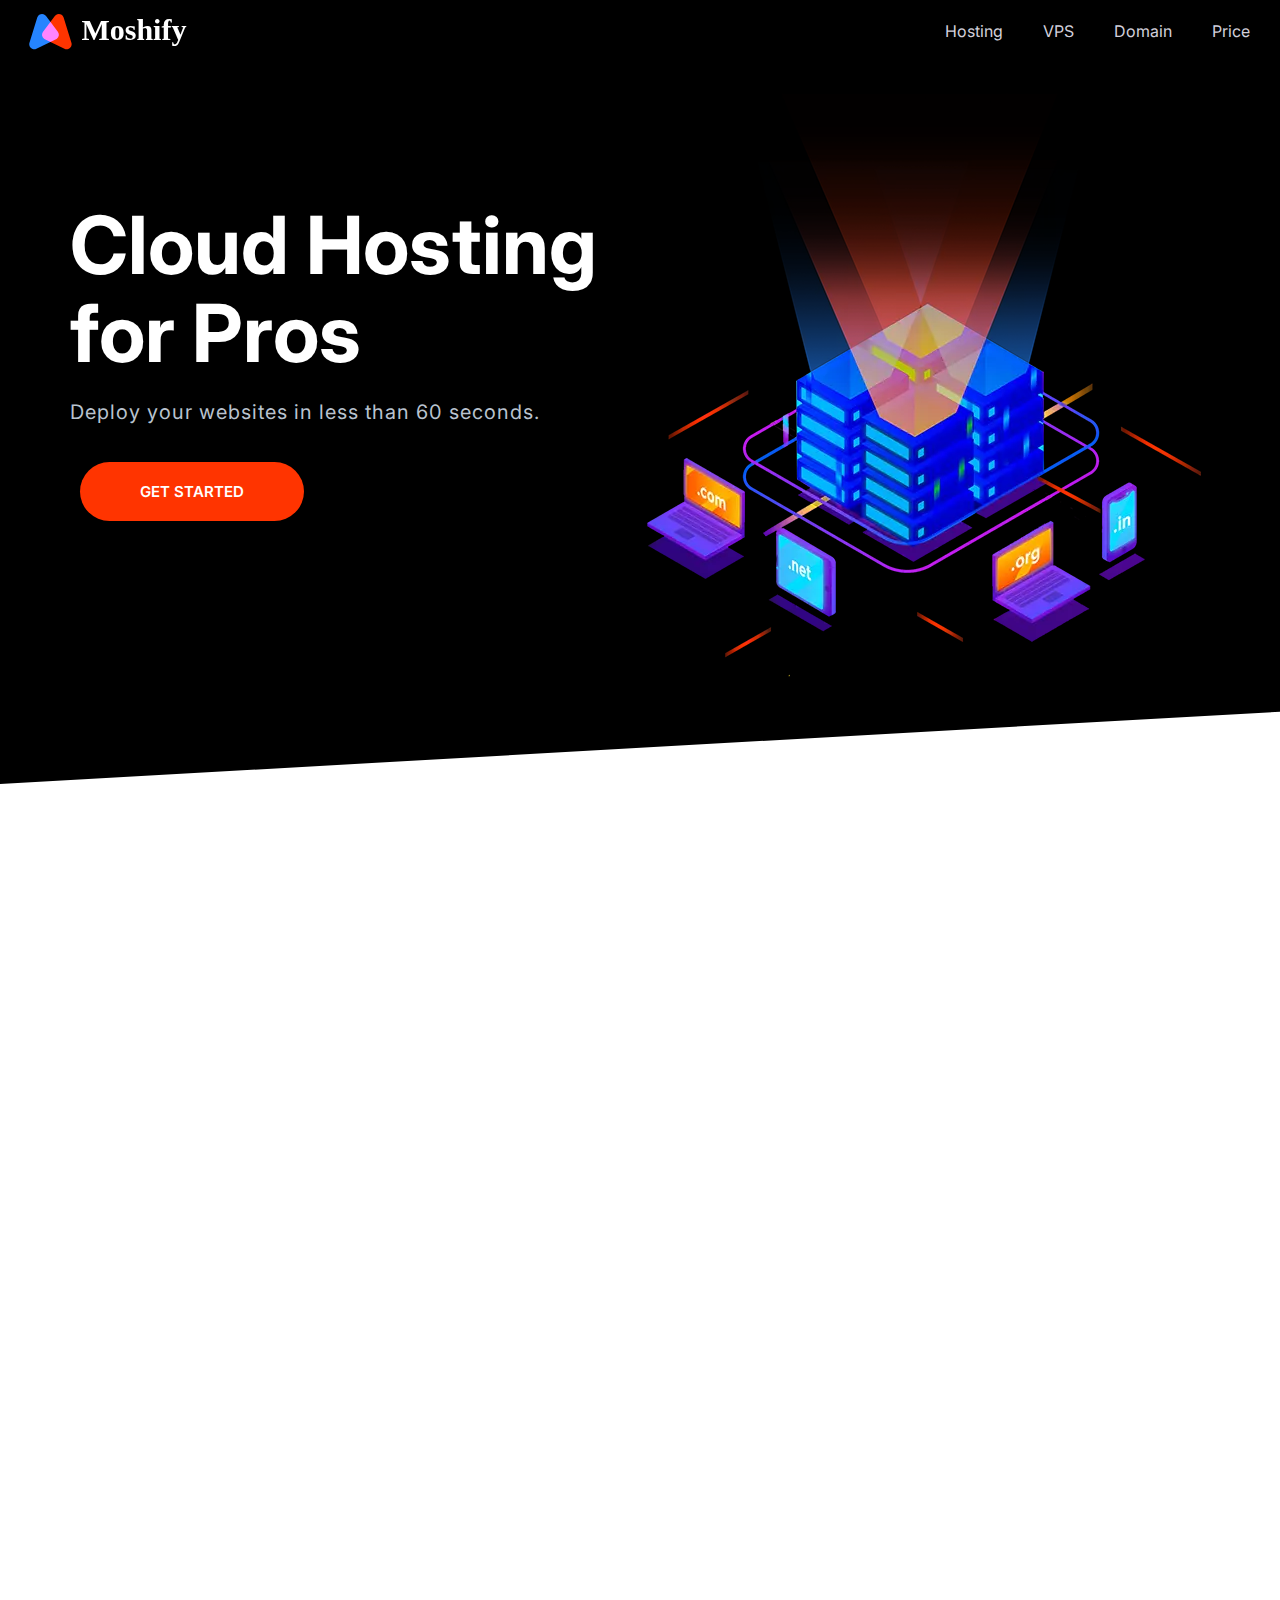
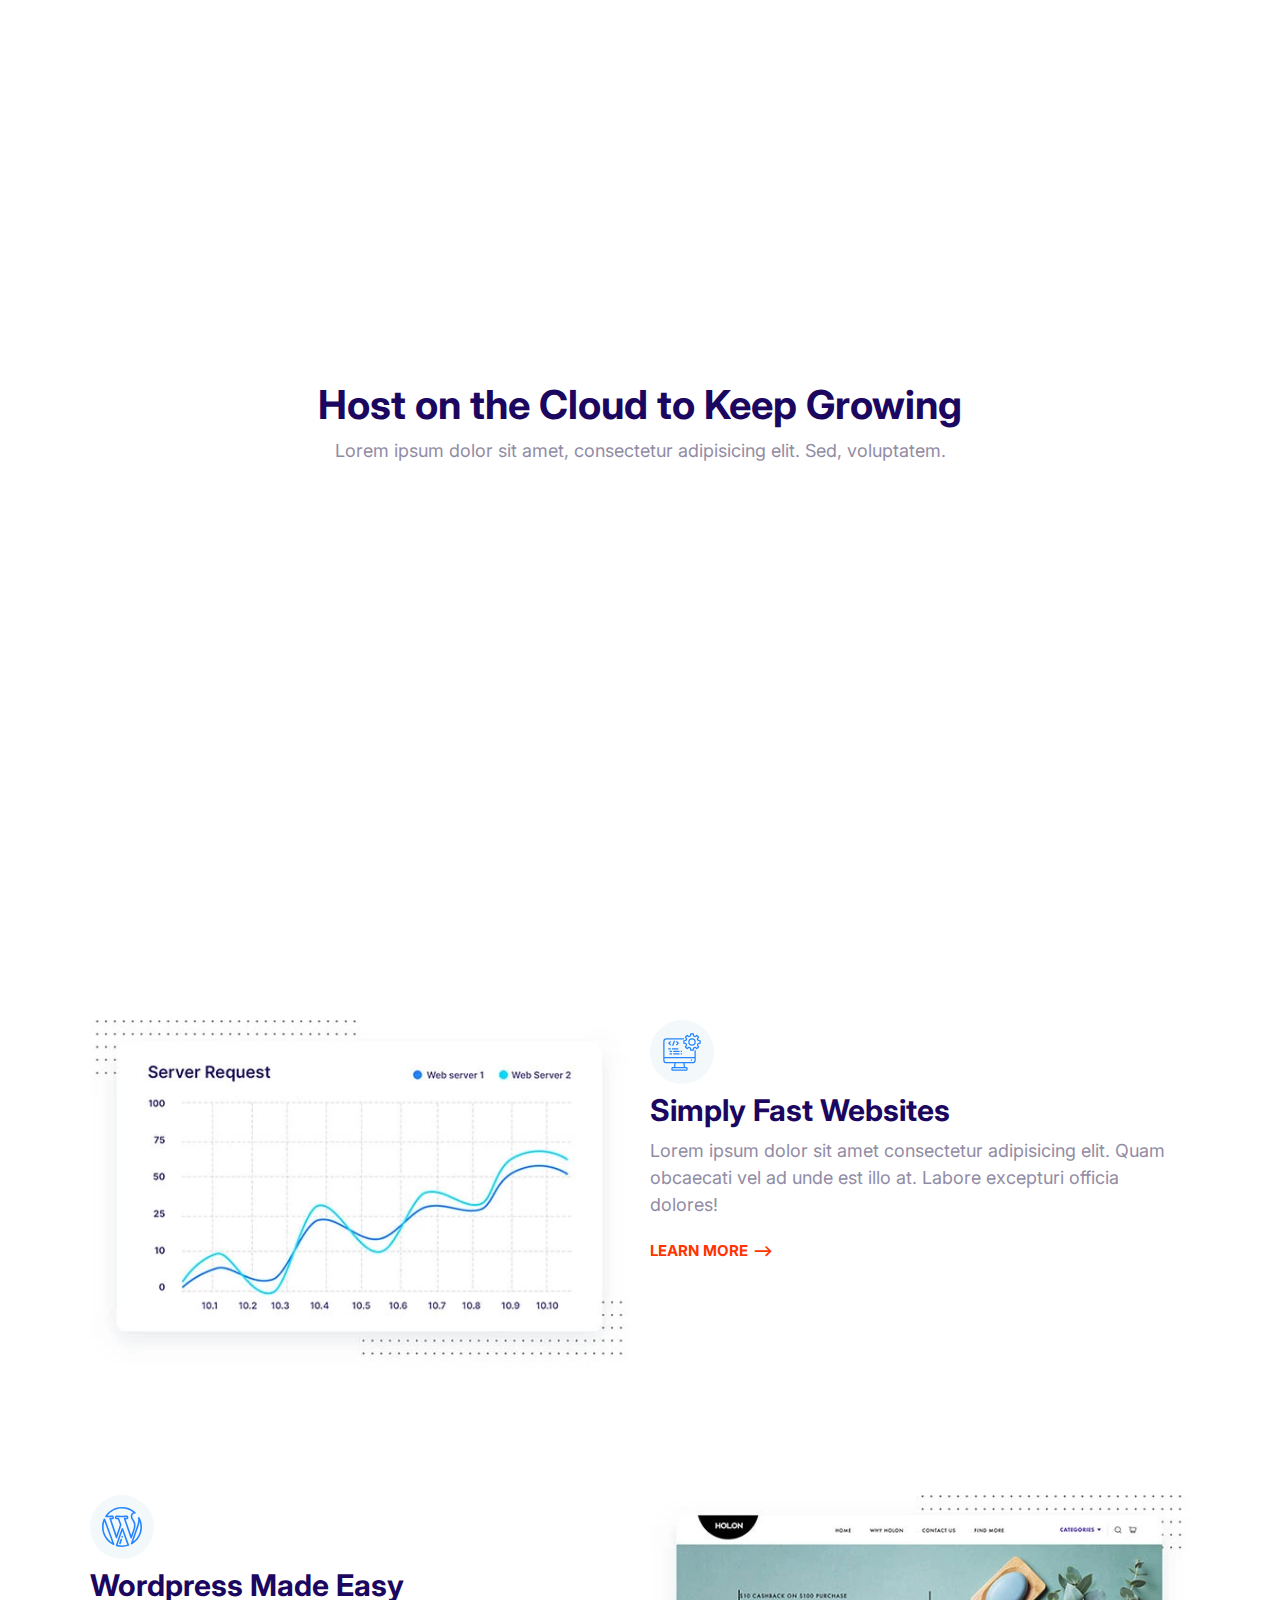
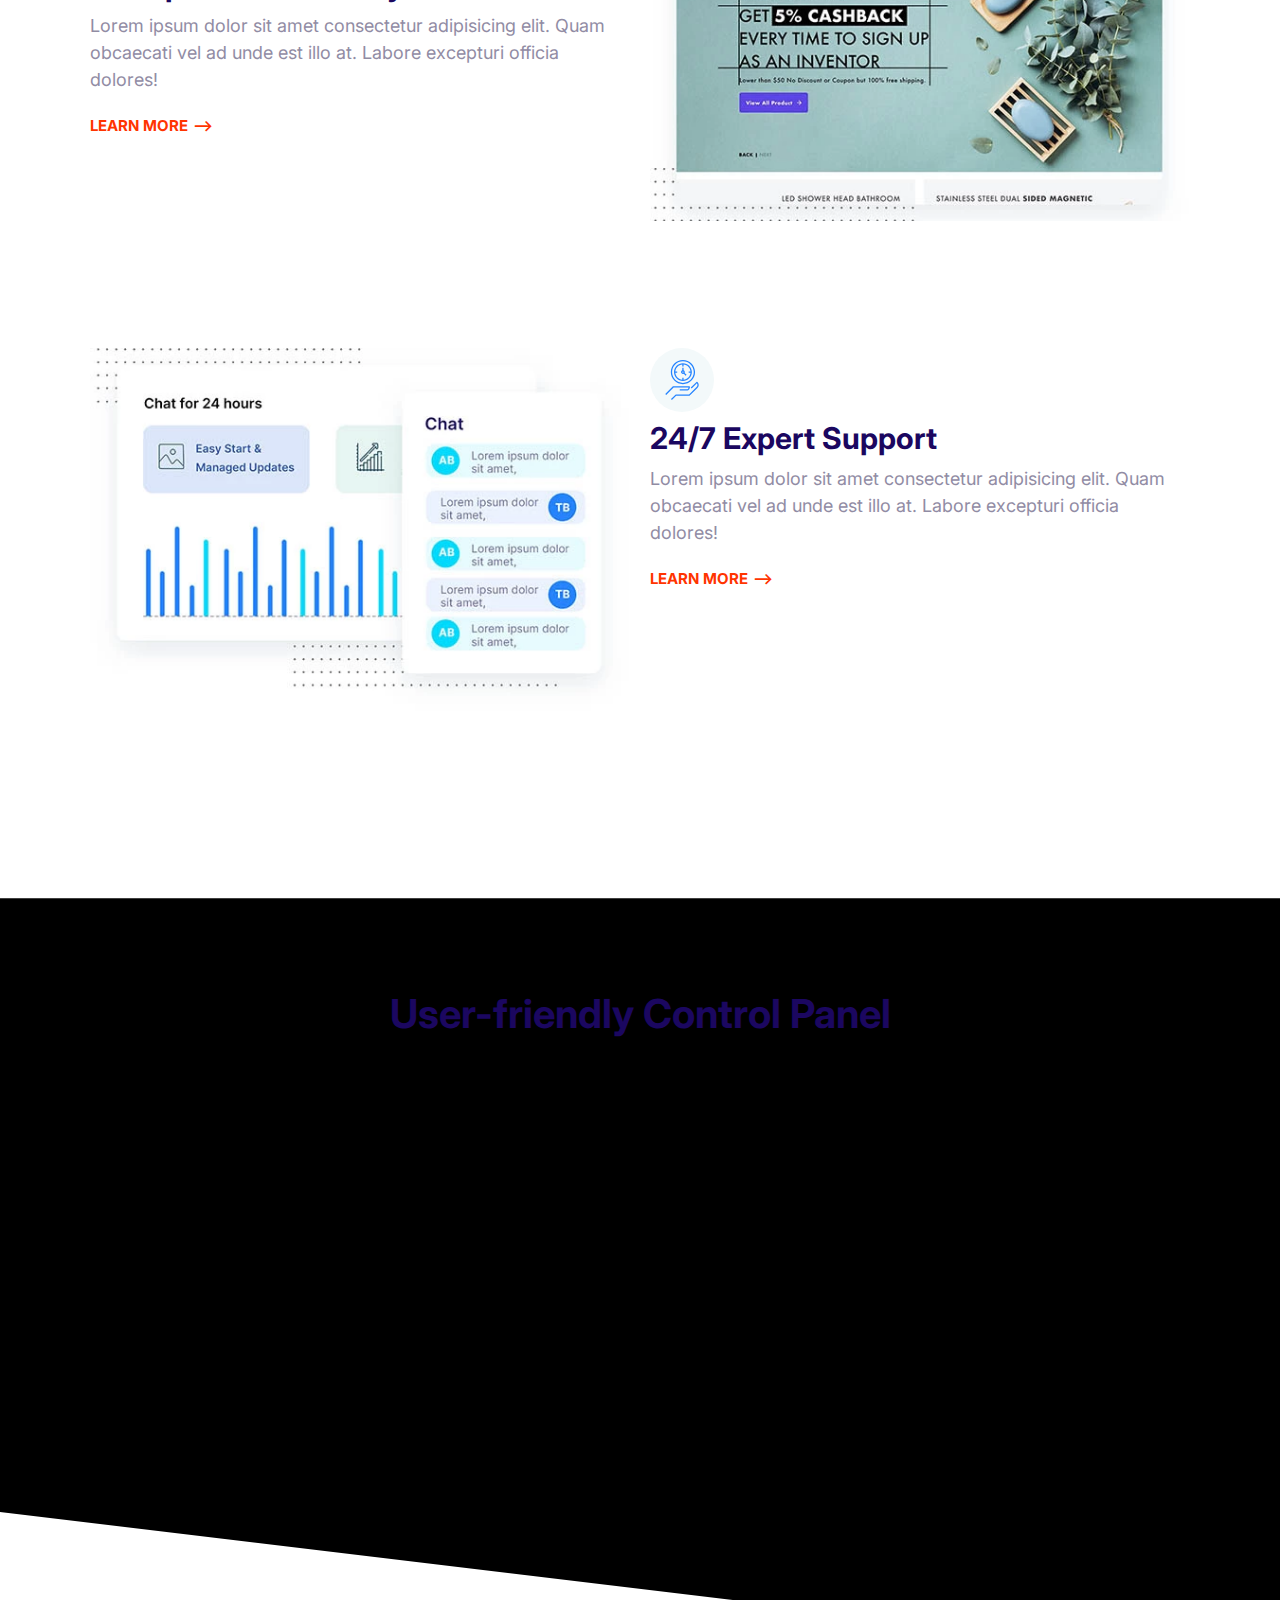
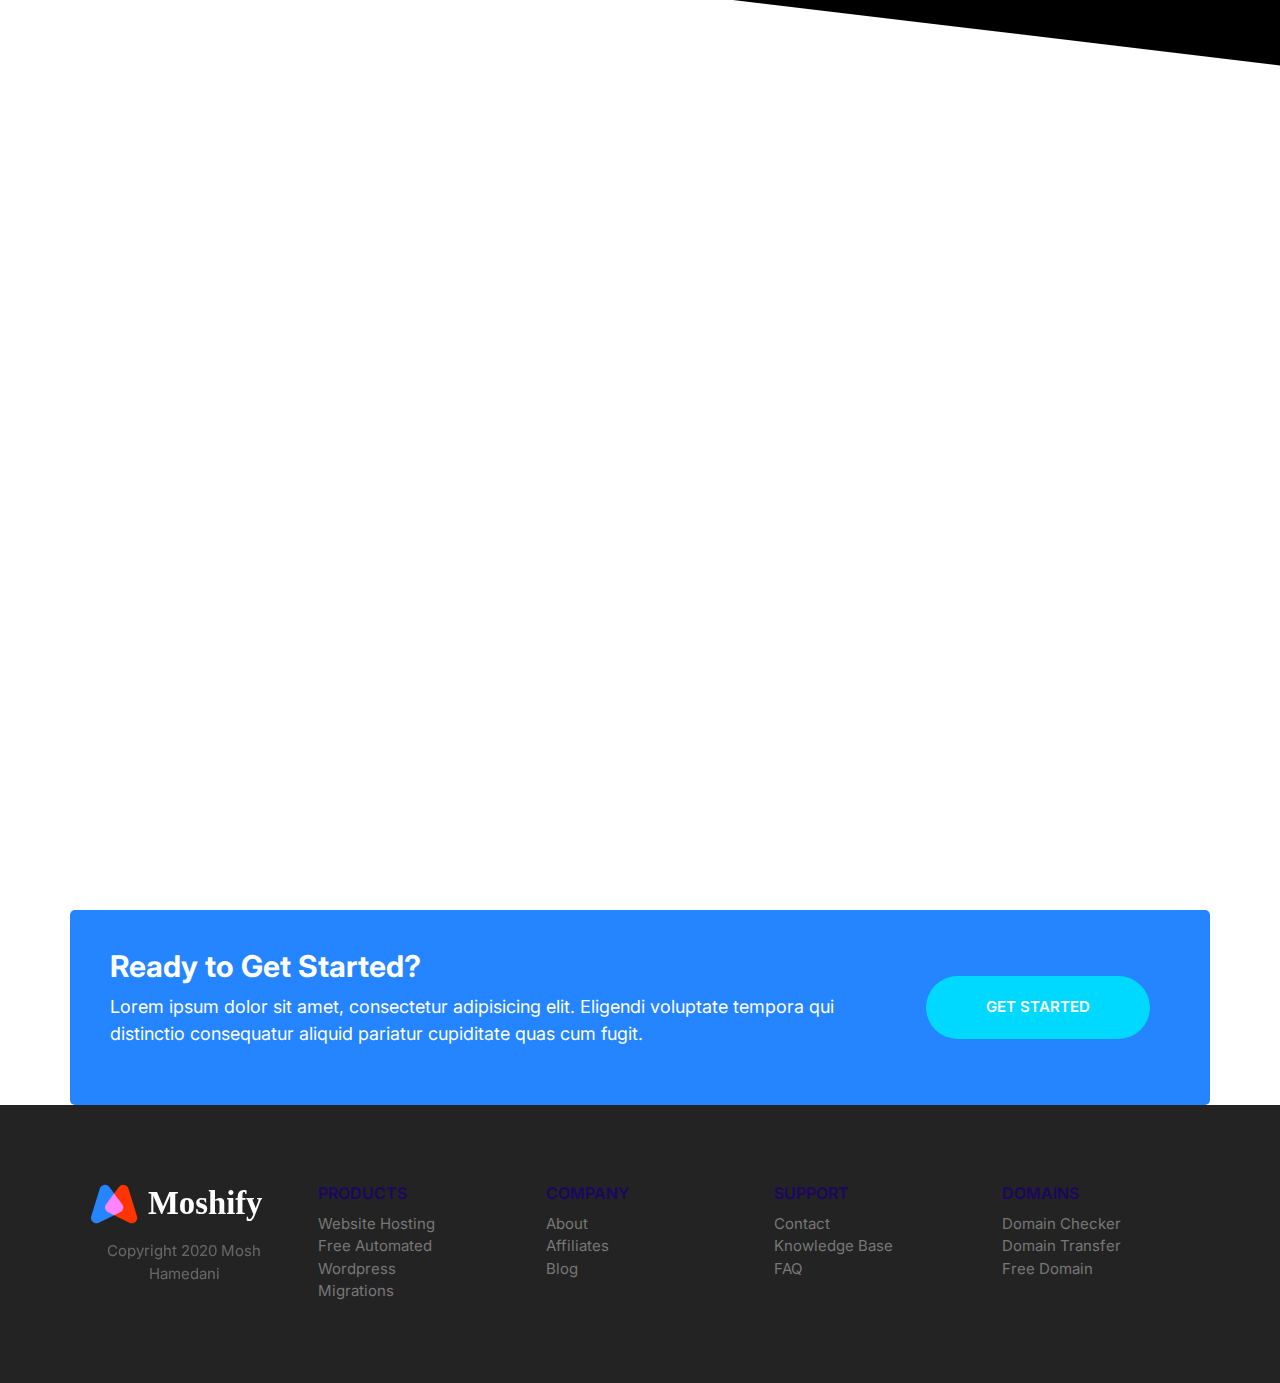
<file: index.html>
<!DOCTYPE html>
<html lang="en">
<head>
    <meta charset="UTF-8">
    <meta http-equiv="X-UA-Compatible" content="IE=edge">
    <meta name="viewport" content="width=device-width, initial-scale=1.0">
    <title>Document</title>
    <link rel="preconnect" href="https://fonts.googleapis.com">
    <link rel="preconnect" href="https://fonts.gstatic.com" crosorigin>
    <link href="https://fonts.googleapis.com/css2?family=Inter:wght@400;600;700&display=swap" rel="stylesheet">
    <link rel="stylesheet" href="css/normalize.css">
    <link rel="stylesheet" href="css/style.css">
    <link rel="stylesheet" href="https://unpkg.com/aos@next/dist/aos.css" />

</head>
<body> 
  <header>
    <nav class="nav collapsible">
      <a class="nav__brand" href="/"><img src="images/logo.svg" alt=""></a>
        <svg class="icon icon--white nav__toggler">
          <use xlink:href="images/sprite.svg#menu"></use>
        </svg>
        <ul class="list nav__list collapsible__content">
          <li class="nav__item"><a href="#">Hosting</a></li>
          <li class="nav__item"><a href="#">VPS</a></li>
          <li class="nav__item"><a href="#">Domain</a></li>
          <li class="nav__item"><a href="#">Price</a></li>
        </ul>
    </nav>
  </header>

  <section class="block block--dark block--skewed-left hero">
    <div class="container grid grid--1x2">
      <header class="block__header hero__content">
        <h1 data-aos="fade-right" class="block__heading">Cloud Hosting for Pros</h1>
        <p class="hero__tagline">Deploy your websites in less than 60 seconds.</p>
        <a href="" class="btn btn--accent btn--stretched">Get Started</a>
      </header>
      <picture data-aos="zoom-in">
        <source
          type="image/webp"
          srcset="images/banner.webp 1x, images/banner@2x.webp 2x"
        />
        <source
          type="image/png"
          srcset="images/banner.png 1x, images/banner@2x.png 2x"
        />
        <img class="hero__image" src="images/banner.png" alt="" />
      </picture>
    </div>
  </section>
  <section data-aos="fade-up" class="block container block-domain">
    <header class="block__header">
      <h2>Starting at $9 per month</h2>
      <p>Lorem ipsum dolor sit amet, consectetur adipisicing elit. Facere, molestiae?</p>
    </header>
    <div class="input-group">
      <input type="text" class="input" placeholder="Enter domain name here..."/>
      <button class="btn btn--accent">
        <svg class="icon icon--white">
          <use xlink:href="images/sprite.svg#search"></use>
        </svg>
        Search
      </button>
  </div>
  <ul class="list block-domain__prices" >
    <li><span class="badge badge--secondary">.com $9</li>
    <li>.sg $10</li>
    <li>.space $11</li>
    <li>.info $14</li>
    <li>.net $10</li>
    <li>.xyz $10</li>
  </ul>
  </section>

  <section data-aos="fade-up" class="block container block-plans">
    <div class="grid grid--1x3">
      <div class="plan">
        <div class="card card--secondary">
          <header class="card__header">
            <h3 class="plan__name">Entry</h3>
            <span class="plan__price">$14</span>
            <span class="plan__billing-cycle">/month</span>
            <span class="badge badge--secondary badge--small">10% OFF</span>
            <span class="plan__description">Easy start on the cloud</span>
          </header>
          <div class="card__body">
            <ul class="list list--tick">
              <li class="list__item">Unlimited Websites</li>
              <li class="list__item">Unlimited Bandwidth</li>
              <li class="list__item">100 GB SSD Sotrage</li>
              <li class="list__item">3 GB RAM</li>
            </ul>
            <button class="btn btn--outline btn--block">Buy Now</button>
          </div>
        </div>
      </div>
      <div class="plan plan--popular">
        <div class="card card--primary">
          <header class="card__header">
            <h3 class="plan__name">Entry</h3>
            <span class="plan__price">$14</span>
            <span class="plan__billing-cycle">/month</span>
            <span class="badge badge--primary badge--small">10% OFF</span>
            <span class="plan__description">Easy start on the cloud</span>
          </header>
          <div class="card__body">
            <ul class="list list--tick">
              <li class="list__item">Unlimited Websites</li>
              <li class="list__item">Unlimited Bandwidth</li>
              <li class="list__item">100 GB SSD Sotrage</li>
              <li class="list__item">3 GB RAM</li>
            </ul>
            <button class="btn btn--outline btn--block">Buy Now</button>
          </div>
        </div>
      </div>
      <div class="plan">
        <div class="card card--secondary">
          <header class="card__header">
            <h3 class="plan__name">Entry</h3>
            <span class="plan__price">$14</span>
            <span class="plan__billing-cycle">/month</span>
            <span class="badge badge--secondary badge--small">10% OFF</span>
            <span class="plan__description">Easy start on the cloud</span>
          </header>
          <div class="card__body">
            <ul class="list list--tick">
              <li class="list__item">Unlimited Websites</li>
              <li class="list__item">Unlimited Bandwidth</li>
              <li class="list__item">100 GB SSD Sotrage</li>
              <li class="list__item">3 GB RAM</li>
            </ul>
            <button class="btn btn--outline btn--block">Buy Now</button>
          </div>
        </div>
      </div>
    </div>
  </section>
  <section class="block container">
    <header class="block__header">
      <h2>Host on the Cloud to Keep Growing</h2>
      <p>
        Lorem ipsum dolor sit amet, consectetur adipisicing elit. Sed,
        voluptatem.
      </p>
    </header>
    <article class="grid grid--1x2 feature">
      <div class="feature__content" data-aos="fade-right">
        <span class="icon-container">
          <svg class="icon icon--primary">
            <use xlink:href="images/sprite.svg#easy"></use>
          </svg>
        </span>
        <h3 class="feature__heading">Super Easy to Use</h3>
        <p>
          Lorem ipsum dolor sit amet consectetur adipisicing elit. Quam
          obcaecati vel ad unde est illo at. Labore excepturi officia dolores!
        </p>
        <a href="#" class="link-arrow">Learn More</a>
      </div>
      <picture data-aos="zoom-in-left">
        <source
          type="image/webp"
          srcset="images/easy.webp 1x, images/easy@2x.webp 2x"
        />
        <source
          type="image/jpg"
          srcset="images/easy.jpg 1x, images/easy@2x.jpg 2x"
        />
        <img class="feature__image" src="images/easy@2x.jpg" alt="" />
      </picture>
    </article>
    <article class="grid grid--1x2 feature">
      <div class="feature__content">
        <span class="icon-container">
          <svg class="icon icon--primary">
            <use xlink:href="images/sprite.svg#computer"></use>
          </svg>
        </span>
        <h3 class="feature__heading">Simply Fast Websites</h3>
        <p>
          Lorem ipsum dolor sit amet consectetur adipisicing elit. Quam
          obcaecati vel ad unde est illo at. Labore excepturi officia dolores!
        </p>
        <a href="#" class="link-arrow">Learn More</a>
      </div>
      <picture>
        <source
          type="image/webp"
          srcset="images/fast.webp 1x, images/fast@2x.webp 2x"
        />
        <source
          type="image/jpg"
          srcset="images/fast.jpg 1x, images/fast@2x.jpg 2x"
        />
        <img class="feature__image" src="images/fast@2x.jpg" alt="" />
      </picture>
    </article>
    <article class="grid grid--1x2 feature">
      <div class="feature__content">
        <span class="icon-container">
          <svg class="icon icon--primary">
            <use xlink:href="images/sprite.svg#wordpress"></use>
          </svg>
        </span>
        <h3 class="feature__heading">Wordpress Made Easy</h3>
        <p>
          Lorem ipsum dolor sit amet consectetur adipisicing elit. Quam
          obcaecati vel ad unde est illo at. Labore excepturi officia dolores!
        </p>
        <a href="#" class="link-arrow">Learn More</a>
      </div>
      <picture>
        <source
          type="image/webp"
          srcset="images/wordpress.webp 1x, images/wordpress@2x.webp 2x"
        />
        <source
          type="image/jpg"
          srcset="images/wordpress.jpg 1x, images/wordpress@2x.jpg 2x"
        />
        <img class="feature__image" src="images/wordpress@2x.jpg" alt="" />
      </picture>
    </article>
    <article class="grid grid--1x2 feature">
      <div class="feature__content">
        <span class="icon-container">
          <svg class="icon icon--primary">
            <use xlink:href="images/sprite.svg#clock"></use>
          </svg>
        </span>
        <h3 class="feature__heading">24/7 Expert Support</h3>
        <p>
          Lorem ipsum dolor sit amet consectetur adipisicing elit. Quam
          obcaecati vel ad unde est illo at. Labore excepturi officia dolores!
        </p>
        <a href="#" class="link-arrow">Learn More</a>
      </div>
      <picture>
        <source
          type="image/webp"
          srcset="images/support.webp 1x, images/support@2x.webp 2x"
        />
        <source
          type="image/jpg"
          srcset="images/support.jpg 1x, images/support@2x.jpg 2x"
        />
        <img class="feature__image" src="images/support@2x.jpg" alt="" />
      </picture>
    </article>
  </section>
  <section class="block block--dark block--skewed-right block-showcase">
    <header class="block__header">
      <h2>User-friendly Control Panel</h2>
    </header>
    <div class="container grid grid--1x2">
      <picture data-aos="fade-right" class="block-showcase__image">
        <source
          type="image/webp"
          srcset="images/ipad.webp 1x, images/ipad@2x.webp 2x"
        />
        <source
          type="image/png"
          srcset="images/ipad.png 1x, images/ipad@2x.png 2x"
        />
        <img src="images/ipad.png" alt="" />
      </picture>
      <ul class="list" data-aos="fade-up">
        <li>
          <div class="media">
            <div class="media__image">
              <svg class="icon icon--primary">
                <use xlink:href="images/sprite.svg#snap"></use>
              </svg>
            </div>
            <div class="media__body">
              <h3 class="media__title">Easy Start & Managed Updates</h3>
              <p>
                Lorem ipsum dolor sit amet consectetur adipisicing elit.
                Veniam quisquam, ex nostrum vero voluptates dicta excepturi
                vel perspiciatis consequuntur ab.
              </p>
            </div>
          </div>
        </li>
        <li>
          <div class="media">
            <div class="media__image">
              <svg class="icon icon--primary">
                <use xlink:href="images/sprite.svg#growth"></use>
              </svg>
            </div>
            <div class="media__body">
              <h3 class="media__title">Staging, GIT & WP-CLI</h3>
              <p>
                Lorem ipsum dolor sit amet consectetur adipisicing elit.
                Veniam quisquam, ex nostrum vero voluptates dicta excepturi
                vel perspiciatis consequuntur ab.
              </p>
            </div>
          </div>
        </li>
        <li>
          <div class="media">
            <div class="media__image">
              <svg class="icon icon--primary">
                <use xlink:href="images/sprite.svg#wordpress"></use>
              </svg>
            </div>
            <div class="media__body">
              <h3 class="media__title">Dynamic Caching & More</h3>
              <p>
                Lorem ipsum dolor sit amet consectetur adipisicing elit.
                Veniam quisquam, ex nostrum vero voluptates dicta excepturi
                vel perspiciatis consequuntur ab.
              </p>
            </div>
          </div>
        </li>
      </ul>
    </div>
  </section>
  <section class="block" data-aos="zoom-in">
    <header class="block__header">
      <h2>What our Customers are Saying</h2>
      <p>
        Lorem ipsum dolor sit amet, consectetur adipisicing elit. Aut, ipsam.
      </p>
    </header>
    <div class="container">
      <div class="card testimonial">
        <div class="grid grid--1x2">
          <div class="testimonial__image">
            <img
              src="images/testimonial.jpg"
              alt="A happy, smiling customer"
            />
            <span class="icon-container icon-container--accent">
              <svg class="icon icon--white icon--small">
                <use xlink:href="images/sprite.svg#quotes"></use>
              </svg>
            </span>
          </div>
          <blockquote class="quote">
            <p class="quote__text">
              Lorem, ipsum dolor sit amet consectetur adipisicing elit.
              Incidunt optio officiis dolore earum error eaque perferendis
              laudantium sed praesentium dolorum.
            </p>
            <footer>
              <div class="media">
                <div class="media__image">
                  <svg class="icon icon--primary quote__line">
                    <use xlink:href="images/sprite.svg#line"></use>
                  </svg>
                </div>
                <div class="media__body">
                  <h3 class="media__title quote__author">John Smith</h3>
                  <p class="quote__organization">ABC Company</p>
                </div>
              </div>
            </footer>
          </blockquote>
        </div>
      </div>
    </div>
  </section>
  <div class="container">
    <div class="callout callout--primary callout-signup">
      <div class="grid grid--1x2">
        <div class="callout__content">
          <h2 class="callout__heading">Ready to Get Started?</h2>
          <p>
            Lorem ipsum dolor sit amet, consectetur adipisicing elit. Eligendi
            voluptate tempora qui distinctio consequatur aliquid pariatur
            cupiditate quas cum fugit.
          </p>
        </div>
        <a href="#" class="btn btn--secondary btn--stretched">Get Started</a>
      </div>
    </div>
  </div>

  <footer class="block block--dark footer">
    <div class="container grid footer__sections">
      <section class="collapsible collapsible--expanded footer__section">
        <header class="collapsible__header">
          <h2 class="collapsible__heading footer__heading">Products</h2>
          <svg class="icon icon--white collapsible__chevron">
            <use xlink:href="images/sprite.svg#chevron"></use>
          </svg>
        </header>
        <div class="collapsible__content">
          <ul class="list">
            <li><a href="#">Website Hosting</a></li>
            <li><a href="#">Free Automated Wordpress</a></li>
            <li><a href="#">Migrations</a></li>
          </ul>
        </div>
      </section>
      <section class="collapsible footer__section">
        <header class="collapsible__header">
          <h2 class="collapsible__heading footer__heading">Company</h2>
          <svg class="icon icon--white collapsible__chevron">
            <use xlink:href="images/sprite.svg#chevron"></use>
          </svg>
        </header>
        <div class="collapsible__content">
          <ul class="list">
            <li><a href="#">About</a></li>
            <li><a href="#">Affiliates</a></li>
            <li><a href="#">Blog</a></li>
          </ul>
        </div>
      </section>
      <section class="collapsible footer__section">
        <header class="collapsible__header">
          <h2 class="collapsible__heading footer__heading">Support</h2>
          <svg class="icon icon--white collapsible__chevron">
            <use xlink:href="images/sprite.svg#chevron"></use>
          </svg>
        </header>
        <div class="collapsible__content">
          <ul class="list">
            <li><a href="#">Contact</a></li>
            <li><a href="#">Knowledge Base</a></li>
            <li><a href="#">FAQ</a></li>
          </ul>
        </div>
      </section>
      <section class="collapsible footer__section">
        <header class="collapsible__header">
          <h2 class="collapsible__heading footer__heading">Domains</h2>
          <svg class="icon icon--white collapsible__chevron">
            <use xlink:href="images/sprite.svg#chevron"></use>
          </svg>
        </header>
        <div class="collapsible__content">
          <ul class="list">
            <li><a href="#">Domain Checker</a></li>
            <li><a href="#">Domain Transfer</a></li>
            <li><a href="#">Free Domain</a></li>
          </ul>
        </div>
      </section>
      <section class="footer__brand">
        <img src="images/logo.svg" alt="" />
        <p class="footer__copyright">Copyright 2020 Mosh Hamedani</p>
      </section>
    </div>
  </footer>
  <script src="js/main.js"></script>
  <script src="https://unpkg.com/aos@next/dist/aos.js"></script>
  <script>
    AOS.init();
  </script>
</body>
</html>
</file>
<file: css/style.css>
:root {
  --color-primary: #2584ff;
  --color-secondary: #00d9ff;
  --color-accent: #ff3400;
  --color-heading: #1b0760;
  --color-body: #918ca4;
  --color-body-darker: #5c5577;
  --color-border: #ccc;
  --border-radius: 30px;
}

*,
*::after,
*::before {
  box-sizing: border-box;
}

html {
  font-size: 62.5%;
}

body {
  font-family: Inter, Arial, Helvetica, sans-serif;
  font-size: 2.4rem;
  line-height: 1.5;
  color: var(--color-body);
}

h1,
h2,
h3 {
  color: var(--color-heading);
  margin-bottom: 1rem;
  line-height: 1.1;
}

h1 {
  font-size: 7rem;
}

h2 {
  font-size: 4rem;
}

h3 {
  font-size: 3rem;
}

p {
  margin-top: 0;
}

@media screen and (min-width: 1024px) {
  body {
    font-size: 1.8rem;
  }

  h1 {
    font-size: 8rem;
  }

  h2 {
    font-size: 4rem;
  }

  h3 {
    font-size: 2.4 rem;
  }
}

a {
  text-decoration: none;
}

.link-arrow {
  color: var(--color-accent);
  text-transform: uppercase;
  font-size: 2rem;
  font-weight: bold;
  transition: margin 0.15;
}

.link-arrow::after {
  content: "-->";
  margin-left: 5px;
}

.link-arrow:hover::after {
  margin-left: 10px;
}

@media screen and (min-width: 1024px) {
  .link-arrow {
    font-size: 1.5rem;
  }
}

/* Badges*/
.badge {
  border-radius: 20px;
  padding: 0.5rem 2rem;
  font-weight: 600;
  white-space: nowrap;
  font-size: 2rem;
}

.badge--primary {
  background: var(--color-primary);
  color: #fff;
}

.badge--secondary {
  background-color: var(--color-secondary);
  color: #fff;
}

.badge--small {
  font-size: 1.6rem;
}

@media screen and (min-width: 1024px) {
  .badge {
    font-size: 1.5rem;
  }

  .badge--small {
    font-size: 1.2rem;
  }
}

/* Lists*/
.list {
  list-style: none;
  padding-left: 0;
  color: var(--color-heading);
}

.list--inline .list__item {
  display: inline-block;
  margin-right: 2rem;
}

.list--tick {
  list-style-image: url(../images/tick.svg);
  padding-left: 3rem;
}

.list--tick .list__item {
  padding-left: 0.5rem;
  margin-bottom: 1rem;
}

@media screen and (min-width: 1024px) {
  .list--tick .list__item {
    padding-left: 0;
  }
}

/* Icons */
.icon {
  width: 40px;
  height: 40px;
}

.icon--small {
  width: 30px;
  height: 30px;
}

.icon--primary {
  fill: var(--color-primary);
}

.icon--white {
  fill: #fff;
}

.icon-container {
  background: #f3f9fa;
  width: 64px;
  height: 64px;
  border-radius: 100%;
  display: inline-flex;
  justify-content: center;
  align-items: center;
}

.icon-container--accent {
  background: var(--color-accent);
}
/* Buttons */
.btn {
  border-radius: 40px;
  border: 0;
  cursor: pointer;
  font-size: 1.8rem;
  font-weight: 600;
  margin: 1rem;
  outline: 0;
  padding: 2rem 4vw;
  text-align: center;
  text-transform: uppercase;
  white-space: nowrap;
}

.btn--primary {
  background: var(--color-primary);
  color: #fff;
}

.btn--primary:hover {
  background: #3a8ffd;
}

.btn--secondary {
  background: var(--color-secondary);
  color: #fff;
}

.btn--secondary:hover {
  background: #00c8eb;
}

.btn--accent {
  background: var(--color-accent);
  color: #fff;
}

.btn--accent:hover {
  background: #ec3000;
}

.btn--outline {
  background: #fff;
  color: var(--color-heading);
  border: 2px solid var(--color-heading);
}

.btn--outline:hover {
  background: var(--color-heading);
  color: #fff;
}

.btn--stretched {
  padding-left: 6rem;
  padding-right: 6rem;
}

.btn--block {
  width: 100%;
  display: inline-block;
}

.btn .icon {
  width: 2rem;
  height: 2rem;
  margin-right: 1rem;
  vertical-align: middle;
}

@media screen and (min-width: 1024px) {
  .btn {
    font-size: 1.5rem;
  }
}

/* inputs*/
.input {
  padding: 1.5rem 2.5rem;
  border: 1px solid var(--color-border);
  border-radius: var(--border-radius);
  outline: 0;
  color: var(--color-heading);
}

::placeholder {
  color: #cdcbd7;
}

.input-group {
  border: 1px solid var(--color-border);
  border-radius: var(--border-radius);
  display: flex;
}

.input-group .input {
  border: 0;
  flex-grow: 1;
  padding: 1.5rem 2rem;
  width: 0;
}

.input-group .btn {
  margin: 4px;
}

@media screen and (min-width: 1024px) {
  .input {
    font-size: 1.5rem;
  }
}

/* Cards */
.card {
  border-radius: 7px;
  box-shadow: 0 0 20px 10px #f3f3f3;
  overflow: hidden;
}

.card__header,
.card__body {
  padding: 2rem 3rem;
}

.card--primary .card__header {
  background: var(--color-primary);
  color: #fff;
}

.card--primary .badge--primary {
  background: #126de4;
}

.card--secondary .badge--secondary {
  background: #02cdf1;
}

.card--secondary .card__header {
  background: var(--color-secondary);
  color: #fff;
}

/* Plans */
.plan {
  transition: transform 0.2s ease-out;
}
.plan__name {
  color: #fff;
  margin: 0;
  font-weight: 500;
  font-size: 2.4rem;
}

.plan__price {
  font-size: 6rem;
}

.plan__billing-cycle {
  font-size: 2.4rem;
  font-weight: 300;
  opacity: 0.8;
  margin-right: 1rem;
}

.plan__description {
  font-size: 2rem;
  font-weight: 300;
  letter-spacing: 1px;
  display: block;
}

.plan .list__item {
  margin-bottom: 2rem;
}

.plan--popular {
  transform: scale(1.1);
}

.plan--popular .card__header {
  position: relative;
}

.plan--popular .card__header::before {
  content: url(../images/popular.svg);
  width: 40px;
  display: inline-block;
  position: absolute;
  top: -6px;
  right: 5%;
}

.plan:hover {
  transform: scale(1.1);
}

.plan--popular:hover {
  transform: scale(1.5);
}
@media screen and (min-width: 1024px) {
  .plan__name {
    font-size: 1.4rem;
  }

  .plan__price {
    font-size: 5rem;
  }

  .plan__billing-cycle {
    font-size: 1.6rem;
  }

  .plan__description {
    font-size: 1.7rem;
  }
}

/*media objects*/
.media {
  display: flex;
}

.media__title {
  margin-top: 0;
}

.media__body {
  margin: 0 2rem;
}

.media__image {
  margin-top: 1rem;
}

/* Quotes */
.quote {
  font-size: 3rem;
  font-style: italic;
  color: var(--color-body-darker);
  line-height: 1.3;
}

.quote__text::before {
  content: open-quote;
}

.quote__text::after {
  content: close-quote;
}

.quote__author {
  font-size: 3rem;
  font-weight: 500;
  font-style: normal;
  margin-bottom: 0;
}

.quote__organisation {
  color: var(--color-heading);
  opacity: 0.4;
  font-size: 2rem;
  font-style: normal;
}

.quote__line {
  position: relative;
  bottom: 10px;
}

@media screen and (min-width: 10124px) {
  .quote {
    font-size: 2rem;
  }

  .quote__author {
    font-size: 1.4rem;
  }

  .quote__organisation {
    font-size: 1.6rem;
  }
}

/* grid*/
.grid {
  display: grid;
}

@media screen and (min-width: 768px) {
  .grid--1x2 {
    grid-template-columns: repeat(2, 1fr);
  }
}

@media screen and (min-width: 1024px) {
  .grid--1x3 {
    grid-template-columns: repeat(3, 1fr);
  }
}

/*testimonial*/
.testimonial {
  padding: 3rem;
}

.testimonial__image > img {
  width: 100%;
}

.testimonial__image {
  position: relative;
}

.testimonial__image > .icon-container {
  position: absolute;
  top: 3rem;
  right: -32px;
}

@media screen and (min-width: 768px) {
  .testimonial .quote,
  .testimonial .quote__author {
    font-size: 2.4rem;
  }

  .testimonial .quote {
    margin-left: 6rem;
  }
}

/*callouts */
.callout {
  padding: 4rem;
  border-radius: 5px;
}

.callout--primary {
  background: var(--color-primary);
  color: #fff;
}

.callout__heading {
  color: #fff;
  margin-top: 0;
  font-size: 3rem;
}

.callout .btn {
  justify-self: center;
  align-self: center;
}

.callout__content {
  text-align: center;
}

@media screen and (min-width: 768px) {
  .callout .grid--1x2 {
    grid-template-columns: 1fr auto;
  }

  .callout__content {
    text-align: left;
  }

  .callout .btn {
    justify-self: start;
    margin: 2rem;
  }
}

/* collapsible */
.collapsible__header {
  display: flex;
  justify-content: space-between;
}

.collapsible__heading {
  margin-top: 0;
}

.collapsible__chevron {
  transform: rotate(-90deg);
  transition: transform 0.3s;
}

.collapsible__content {
  max-height: 0;
  overflow: hidden;
  opacity: 0;
  transition: all 0.3s;
}

.collapsible--expanded .collapsible__chevron {
  transform: rotate(0);
}

.collapsible--expanded .collapsible__content {
  max-height: 100vh;
  opacity: 1;
}

/* Blocks */
.block {
  --padding-vertical: 6rem;
  padding: var(--padding-vertical) 2rem;
}

.block__header {
  text-align: center;
  margin-bottom: 4rem;
}

.block__heading {
  margin-top: 0;
}

.block--dark {
  background: #000;
  color: #7b858b;
}

.block--dark .block__heading {
  color: #fff;
}

.block--skewed-right {
  padding-bottom: calc(var(--padding-vertical) + 4rem);
  clip-path: polygon(0% 0%, 100% 0%, 100% 100%, 0% 80%);
}

.block--skewed-left {
  padding-bottom: calc(var(--padding-vertical) + 4rem);
  clip-path: polygon(0% 0%, 100% 0%, 100% 80%, 0% 100%);
}

.container {
  max-width: 1140px;
  margin: 0 auto;
}

/*Navigation Bar */
.nav {
  background: #000;
  display: flex;
  justify-content: space-between;
  flex-wrap: wrap;
  padding: 0 1rem;
  align-items: center;
}

.nav__list {
  width: 100%;
  margin: 0;
}

.nav__item {
  padding: 0.5rem 2rem;
  border-bottom: 1px solid #222;
}

.nav__item > a {
  color: #d2d0db;
  transition: color 0.3s;
}

.nav__item > a:hover {
  color: #fff;
}

.nav__toggler {
  opacity: 0.5;
  transition: box-shadow 0.15s;
  cursor: pointer;
}

.nav.collapsible--expanded .nav__toggler {
  opacity: 1;
  box-shadow: 0 0 0 3px #666;
  border-radius: 5px;
}

.nav__brand {
  transform: translateY(5px);
}
@media screen and (min-width: 768px) {
  .nav__toggler {
    display: none;
  }

  .nav__list {
    width: auto;
    display: flex;
    font-size: 1.6rem;
    max-height: 100%;
    opacity: 1;
  }

  .nav__item {
    border: 0;
  }
}

/*Hero*/
.hero {
  clip-path: polygon(0% 0%, 100% 0%, 100% 90%, 0% 100%);
}
.hero__tagline {
  font-size: 2rem;
  color: #b9c3cf;
  letter-spacing: 1px;
  margin: 2rem 0 5rem;
}

.hero__image {
  width: 100%;
}

@media screen and (min-width: 768px) {
  .hero {
    padding-top: 0;
  }

  .hero__content {
    text-align: left;
    align-self: center;
  }
}

/*Domain Block */
.block-domain .input-group {
  box-shadow: 0 0 30px 20px #e6ebee;
  border: 0;
  margin: 4rem auto;
  max-width: 670px;
}

.block-domain__prices {
  color: var(--color-heading);
  display: grid;
  grid-template-columns: repeat(2, 1fr);
  grid-template-rows: repeat(2, 6rem);
  font-size: 2rem;
  font-weight: 600;
  justify-items: center;
  max-width: 700px;
  margin: 0 auto;
}

@media screen and (min-width: 768px) {
  .block-domain__prices {
    grid-template-columns: repeat(auto-fit, minmax(10rem, 1fr));
  }
}

/*Plans Block*/
.block-plans .grid {
  gap: 8rem 4rem;
}

.block-plans .card {
  max-width: 500px;
  margin: 0 auto;
}

/* Features */
.feature {
  gap: 4rem 2rem;
  margin: 12rem 0;
}

.feature:first-of-type {
  margin-top: 6rem;
}

.feature__heading {
  margin: 1rem 0;
}

.feature__image {
  width: 100%;
}

@media screen and (min-width: 768px) {
  .feature:nth-of-type(even) .feature__content {
    order: 2;
  }
}

/* Showcase Block */
.block-showcase__image > img {
  width: 100%;
}

@media screen and (min-width: 768px) {
  .block-showcase .grid {
    grid-template-columns: 50% 50%;
  }

  .block-showcase__image {
    justify-self: end;
  }

  .block-showcase__image > img {
    width: auto;

    max-width: 700px;
  }
}

/* Footer */
.footer {
  background: #232323;
}

.footer a {
  color: #777;
  transition: color 0.3s;
}

.footer a:hover {
  color: #fff;
}

.footer__section {
  padding: 2rem;
  border-bottom: 1px solid #393939;
}

.footer__section .list {
  margin: 0;
}

.footer__heading {
  text-transform: uppercase;
  font-weight: 600;
}

.footer__brand {
  margin-top: 5rem;
  text-align: center;
}

.footer__brand img {
  /* TODO: Consider refactoring this and applying it to 
  all images. */
  width: 100%;
  max-width: 230px;
}

.footer__copyright {
  font-size: 2.1rem;
  color: #fff;
  opacity: 0.3;
}

@media screen and (min-width: 768px) {
  .footer {
    font-size: 1.5rem;
  }
  .footer__sections {
    grid-template-columns: repeat(auto-fit, minmax(10rem, 1fr));
  }

  .footer .collapsible__chevron {
    display: none;
  }

  .footer .collapsible__content {
    opacity: 1;
    max-height: 100%;
  }

  .footer__brand {
    order: -1;
    margin-top: 1rem;
  }

  .footer__copyright {
    font-size: 1.5rem;
  }

  .footer__section {
    border: 0;
  }

  .footer__heading {
    font-size: 1.6rem;
  }
}
</file>
